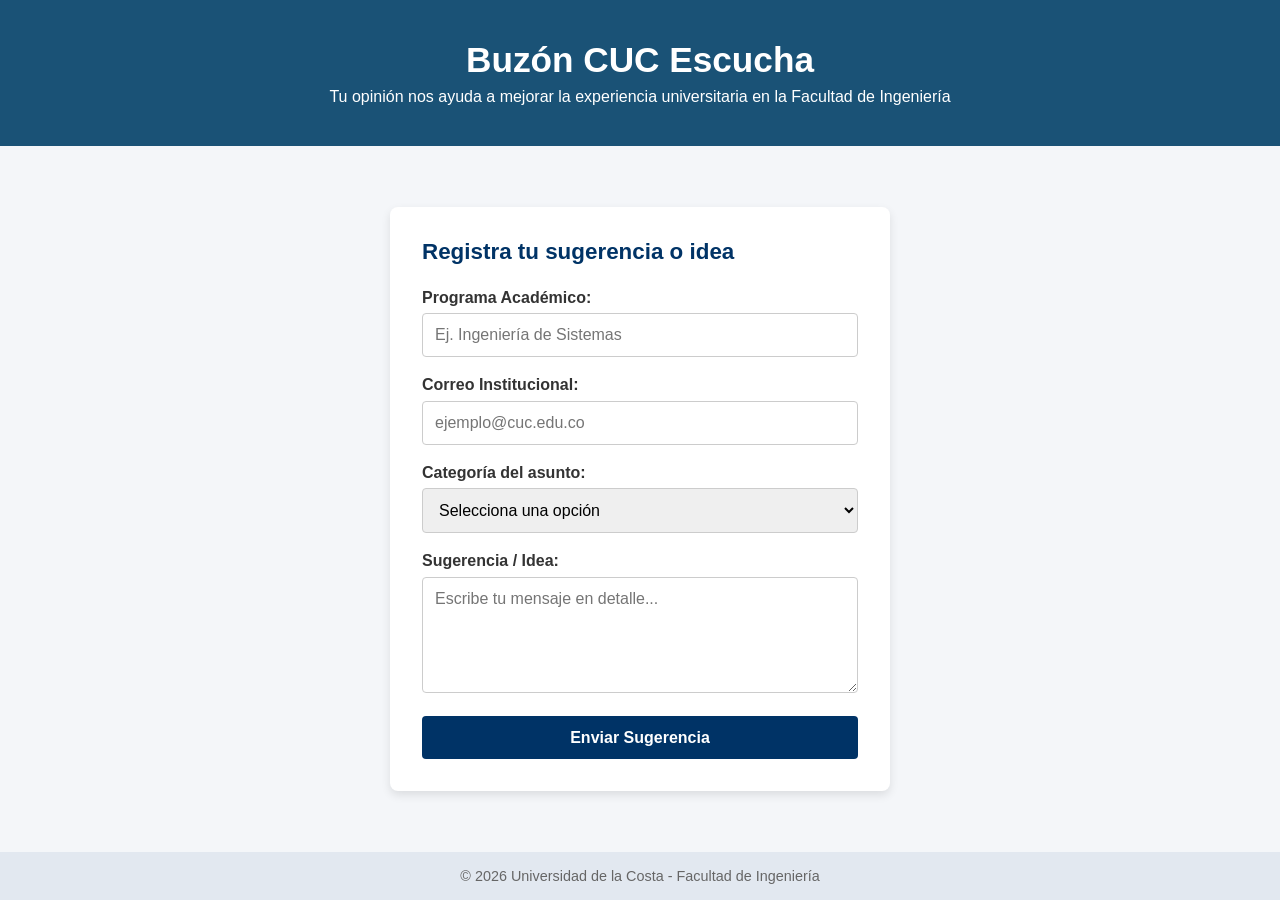
<file: index.html>
<!DOCTYPE html>
<html lang="es">
<head>
    <meta charset="UTF-8">
    <meta name="viewport" content="width=device-width, initial-scale=1.0">
    <title>Buzón CUC Escucha</title>
    <link rel="stylesheet" href="styles.css">
</head>
<body>

    <header class="header">
        <h1>Buzón CUC Escucha</h1>
        <p>Tu opinión nos ayuda a mejorar la experiencia universitaria en la Facultad de Ingeniería</p>
    </header>

    <main class="container">
        <section class="card">
            <h2>Registra tu sugerencia o idea</h2>
            <form id="buzonForm">
                <div class="form-group">
    <label for="programa">Programa Académico:</label>
    <input type="text" id="programa" name="programa" placeholder="Ej. Ingeniería de Sistemas" required>
</div>

                <div class="form-group">
                    <label for="correo">Correo Institucional:</label>
                    <input type="email" id="correo" name="correo" placeholder="ejemplo@cuc.edu.co" required>
                </div>

                <div class="form-group">
                    <label for="categoria">Categoría del asunto:</label>
                    <select id="categoria" name="categoria" required>
                        <option value="" disabled selected>Selecciona una opción</option>
                        <option value="bienestar">Bienestar Universitario</option>
                        <option value="servicios">Servicios Campus</option>
                        <option value="clases">Clases / Docentes</option>
                        <option value="inclusion">Inclusión</option>
                        <option value="espacios">Espacios e Infraestructura</option>
                        <option value="procesos">Procesos Académicos</option>
                    </select>
                </div>

                <div class="form-group">
                    <label for="mensaje">Sugerencia / Idea:</label>
                    <textarea id="mensaje" name="mensaje" rows="5" placeholder="Escribe tu mensaje en detalle..." required></textarea>
                </div>

                <button type="submit" class="btn">Enviar Sugerencia</button>
            </form>
        </section>
    </main>

    <footer>
        <p>&copy; 2026 Universidad de la Costa - Facultad de Ingeniería</p>
    </footer>

</body>
</html>
</file>
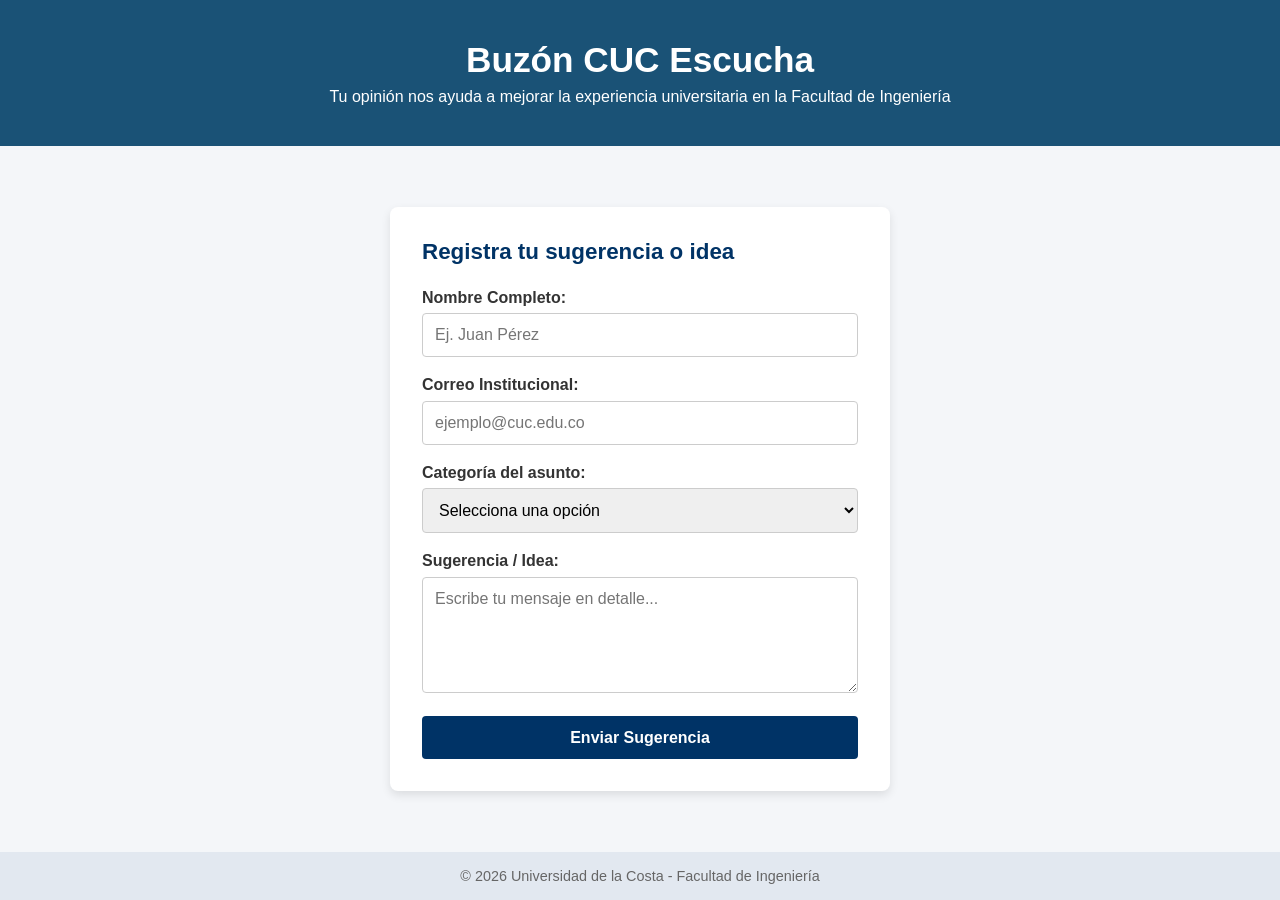
<file: index.html.html>
<!DOCTYPE html>
<html lang="es">
<head>
    <meta charset="UTF-8">
    <meta name="viewport" content="width=device-width, initial-scale=1.0">
    <title>Buzón CUC Escucha</title>
    <link rel="stylesheet" href="styles.css">
</head>
<body>

    <header class="header">
        <h1>Buzón CUC Escucha</h1>
        <p>Tu opinión nos ayuda a mejorar la experiencia universitaria en la Facultad de Ingeniería</p>
    </header>

    <main class="container">
        <section class="card">
            <h2>Registra tu sugerencia o idea</h2>
            <form id="buzonForm">
                <div class="form-group">
                    <label for="nombre">Nombre Completo:</label>
                    <input type="text" id="nombre" name="nombre" placeholder="Ej. Juan Pérez" required>
                </div>

                <div class="form-group">
                    <label for="correo">Correo Institucional:</label>
                    <input type="email" id="correo" name="correo" placeholder="ejemplo@cuc.edu.co" required>
                </div>

                <div class="form-group">
                    <label for="categoria">Categoría del asunto:</label>
                    <select id="categoria" name="categoria" required>
                        <option value="" disabled selected>Selecciona una opción</option>
                        <option value="bienestar">Bienestar Universitario</option>
                        <option value="servicios">Servicios Campus</option>
                        <option value="clases">Clases / Docentes</option>
                        <option value="inclusion">Inclusión</option>
                        <option value="espacios">Espacios e Infraestructura</option>
                        <option value="procesos">Procesos Académicos</option>
                    </select>
                </div>

                <div class="form-group">
                    <label for="mensaje">Sugerencia / Idea:</label>
                    <textarea id="mensaje" name="mensaje" rows="5" placeholder="Escribe tu mensaje en detalle..." required></textarea>
                </div>

                <button type="submit" class="btn">Enviar Sugerencia</button>
            </form>
        </section>
    </main>

    <footer>
        <p>&copy; 2026 Universidad de la Costa - Facultad de Ingeniería</p>
    </footer>

</body>
</html>
</file>
<file: styles.css>
* {
    box-sizing: border-box;
    margin: 0;
    padding: 0;
    font-family: 'Segoe UI', Tahoma, Geneva, Verdana, sans-serif;
}

body {
    background-color: #f4f6f9;
    color: #333;
    display: flex;
    flex-direction: column;
    min-height: 100vh;
}

.header {
    background-color: #1a5276; /* Cambia el azul original por este otro tono */
    color: #ffffff;
    text-align: center;
    padding: 2.5rem 1rem;
}

.header h1 {
    font-size: 2.2rem;
    margin-bottom: 0.5rem;
}

.container {
    flex: 1;
    display: flex;
    justify-content: center;
    align-items: center;
    padding: 2rem 1rem;
}

.card {
    background: #ffffff;
    padding: 2rem;
    border-radius: 8px;
    box-shadow: 0 4px 10px rgba(0,0,0,0.1);
    max-width: 500px;
    width: 100%;
}

.card h2 {
    margin-bottom: 1.5rem;
    color: #003366;
    font-size: 1.4rem;
}

.form-group {
    margin-bottom: 1.2rem;
}

.form-group label {
    display: block;
    margin-bottom: 0.4rem;
    font-weight: 600;
}

.form-group input,
.form-group select,
.form-group textarea {
    width: 100%;
    padding: 0.75rem;
    border: 1px solid #ccc;
    border-radius: 4px;
    font-size: 1rem;
}

.btn {
    width: 100%;
    background-color: #003366;
    color: white;
    border: none;
    padding: 0.8rem;
    font-size: 1rem;
    border-radius: 4px;
    cursor: pointer;
    font-weight: bold;
}

.btn:hover {
    background-color: #002244;
}

footer {
    text-align: center;
    padding: 1rem;
    background-color: #e2e8f0;
    font-size: 0.9rem;
    color: #666;
}
</file>
